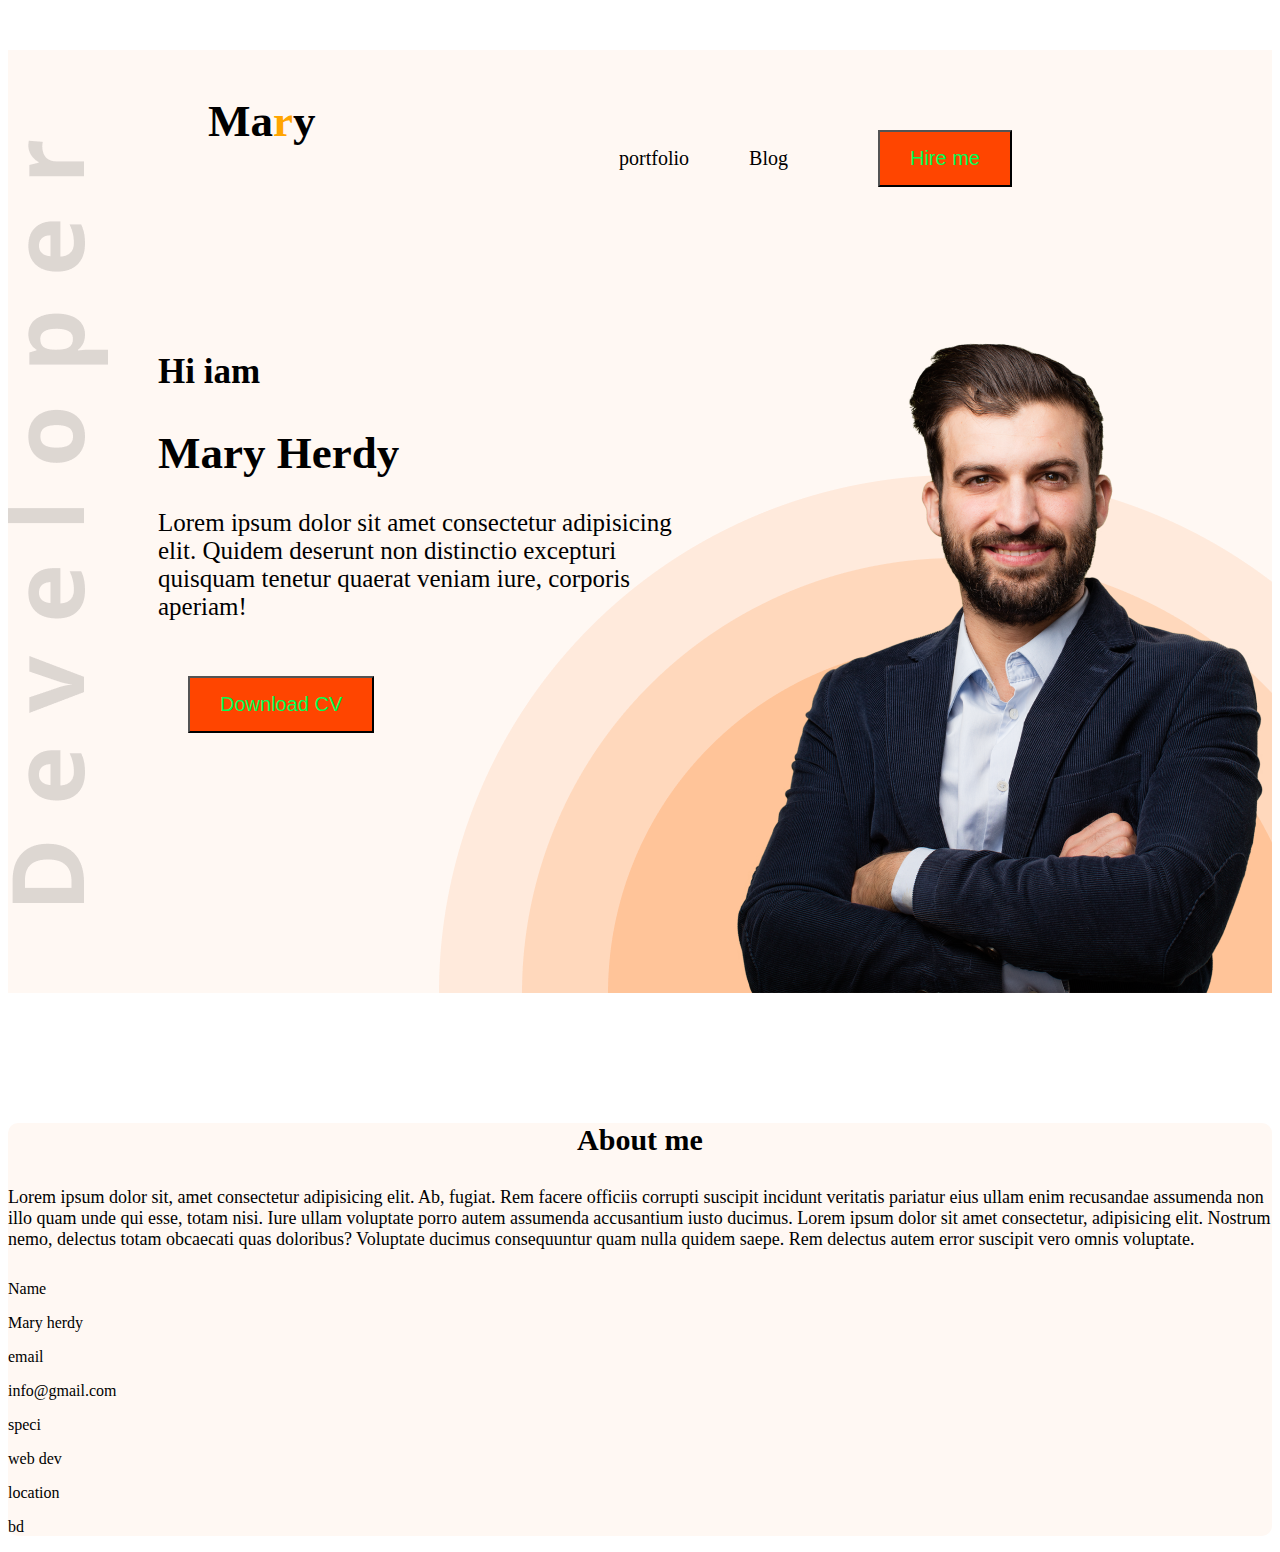
<file: ii.html>
<!DOCTYPE html>
<html lang="en">

<head>
    <meta charset="UTF-8">
    <meta http-equiv="X-UA-Compatible" content="IE=edge">
    <meta name="viewport" content="width=device-width, initial-scale=1.0">
    <title>li</title>
    <link rel="stylesheet" href="/style/ii.css">
</head>

<body>
    <header class="header">
        <nav>
            <h3 class="nav-t">Ma<span  class="nav-sub">r</span>y</h3>
            <ul>
                <li>portfolio</li>
                <li> Blog</li>
                <li><button class="btn-color">Hire me</button></li>
            </ul>
        </nav>
        <div class="banner">
            <div>
                <h3 class="banner-t">Hi iam</h3>
                <h1 class="banner-st">Mary Herdy</h1>
                <p class="banner-d">Lorem ipsum dolor sit amet consectetur adipisicing elit. Quidem deserunt non
                    distinctio excepturi quisquam tenetur quaerat veniam iure, corporis aperiam!</p>
                <button class="btn-color">Download CV</button>
            </div>
            <image src="/images/hardy.png"></image>
        </div>
    </header>
    <main>
        <section class="about">
            <h3 class="section-title">About me</h3>
            <p class="des"> Lorem ipsum dolor sit, amet consectetur adipisicing elit. Ab, fugiat. Rem facere officiis corrupti suscipit incidunt veritatis pariatur eius ullam enim recusandae assumenda non illo quam unde qui esse, totam nisi. Iure ullam voluptate porro autem assumenda accusantium iusto ducimus. Lorem ipsum dolor sit amet consectetur, adipisicing elit. Nostrum nemo, delectus totam obcaecati quas doloribus? Voluptate ducimus consequuntur quam nulla quidem saepe. Rem delectus autem error suscipit vero omnis voluptate.</p>
            <div class="about-info-des">
               <div class="about-info">
                <p class="info-title">Name</p>
                <p class="info-desciption">Mary herdy</p>
               </div>
               <div class="about-info">
                <p class="info-title">email</p>
                <p class="info-desciption">info@gmail.com</p>
               </div>
               <div class="about-info">
                <p class="info-title">speci</p>
                <p class="info-desciption">web dev</p>
               </div>
               <div class="about-info">
                <p class="info-title">location</p>
                <p class="info-desciption">bd</p>
               </div>
            </div>
        </section>
    </main>
</body>

</html>
</file>
<file: style/ii.css>
.header {
    background-color: #FFF8F3;
    background-image: url(../images/header_bg.png), url('../images/developer.png');
    background-repeat: no-repeat;
    background-position: right bottom, left;
}

* {
    font-
}

.nav-t {
    font-weight: 800;
    font-size: 45px
}

nav {
    font-size: 20px;
    display: flex;
    justify-content: space-between;
    margin: 50px 200px;
}

nav li {
    list-style: none;
    margin: 30px;


}

nav ul {
    display: flex;

    align-items: center;
}

/* about main section */

.about{
max-width: 1140;
margin: 0 auto;
margin-top: 130px;
background: #FFF8F3;
border-radius: 10px;
}
.section-title{
  text-align: center;
  margin-bottom: 30px;
  font-size: 30px;
  font-weight: 700;
}
.des{
font-size: 18px;
margin-bottom: 30px;
}
.nav-sub {
    color: orange;
}

.btn-color {
    font-size: 20px;
    background-color: orangered;
    margin: 30px;
    padding: 15px 30px;
    color: rgb(0, 255, 85);
}

/* banner style */

.banner {
    display: flex;
    margin-left: 150px;
}

.banner-st {
    font-size: 45px;
    font-weight: 800;
}

.banner-t {
    font-size: 35px;

}

.banner-d {
    font-size: 25px;
}
</file>
